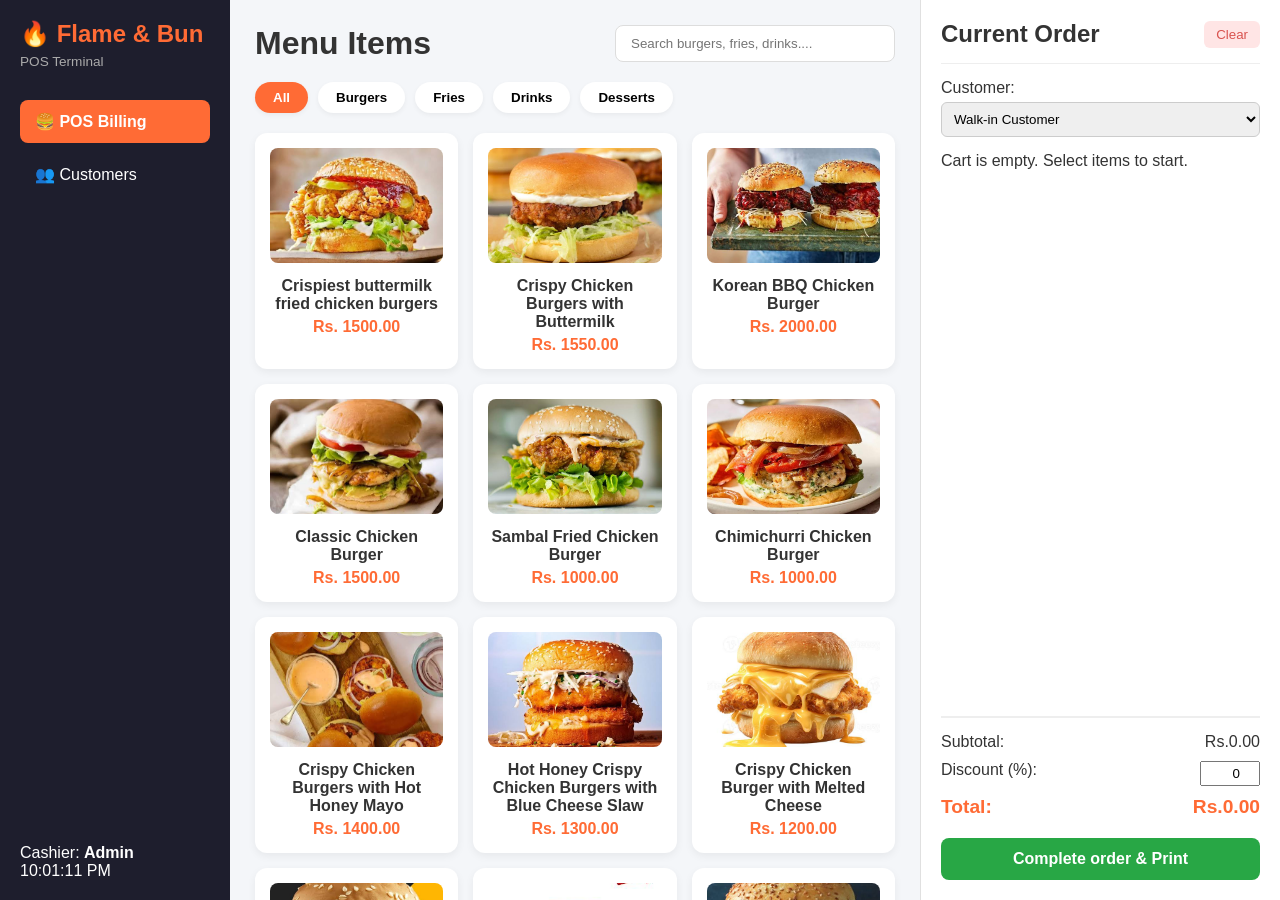
<file: index.html>
<!DOCTYPE html>
<html lang="en">
<head>
    <meta charset="UTF-8">
    <meta name="viewport" content="width=device-width, initial-scale=1.0">
    <title>Grill Master Shop</title>
    <link rel="stylesheet" href="css/style.css">
</head>
<body>
    <div class="app-container">
       <!---Sidebar Navigation--->
        <aside class="sidebar">
            <div class="brand">
                <h2>🔥 Flame & Bun</h2>
                <span>POS Terminal</span>
            </div>
            <nav>
                <a href="index.html" class="nav-link active">🍔 POS Billing</a>
                <a href="customers.html" class="nav-link">👥 Customers</a>
            </nav>
            <div class="sidebar-footer">
                <p>Cashier: <strong>Admin</strong></p>
                <p id="live-clock"></p>
            </div>
        </aside>

        <!---Main Menu Section--->
        <main class="menu-section">
            <header class="top-bar">
                <h1>Menu Items</h1>
                <input type="text" id="search-input" placeholder="Search burgers, fries, drinks....">
            </header>

            <!---Category Filter Button--->
            <div class="categories">
                <button class="cat-btn active" onclick="filterCategory('All')">All</button>
                <button class="cat-btn" onclick="filterCategory('Burgers')">Burgers</button>
                <button class="cat-btn" onclick="filterCategory('Fries')">Fries</button>
                <button class="cat-btn" onclick="filterCategory('Drinks')">Drinks</button>
                <button class="cat-btn" onclick="filterCategory('Desserts')">Desserts</button>
            </div>

            <!---Menu Cards Gride--->
            <div class="menu-grid" id="menu-grid">
                <!--Js item load in this class-->
            </div>
        </main>

        <!---Right Side Order Cart / Billing--->
        <section class="cart-section">
            <div class="cart-header">
                <h2>Current Order</h2>
                <button class="clear-btn" onclick="clearCart()">Clear</button>
            </div>

            <div class="customer-select">
                <label for="customer-dropdown">Customer:</label>
                <select id="customer-dropdown">
                    <option value="Walk-in Customer">Walk-in Customer</option>
                </select>
            </div>

            <div class="cart-items" id="cart-items">
                <p class="empty-msg">Cart is empty. Select items to start.</p>
            </div>

            <div class="cart-summary">
                <div class="summary-row">
                    <span>Subtotal:</span>
                    <span id="subtotal">Rs.0.00</span>
                </div>
                <div class="summary-row">
                    <span>Discount (%):</span>
                    <input type="number" id="discount-input" value="0" min="0" max="100" oninput="updateTotals()">
                </div>
                <div class="summary-row total-row">
                    <span>Total:</span>
                    <span id="grand-total">Rs.0.00</span>
                </div>
                <button class="checkout-btn" onclick="checkoutOrder()">Complete order & Print</button>
            </div>
        </section>
    </div>

    <!---Receipt Modal--->
    <div id="receipt-modal" class="modal hidden">
        <div class="modal-content">
            <h3>🧾 Order Receipt</h3>
            <div id="receipt-details"></div>
            <button onclick="closeModal()" class="checkout-btn">Done</button>
        </div>
    </div>

    <script src="js/data.js"></script>
    <script src="js/pos.js"></script>
</body>
</html>
</file>
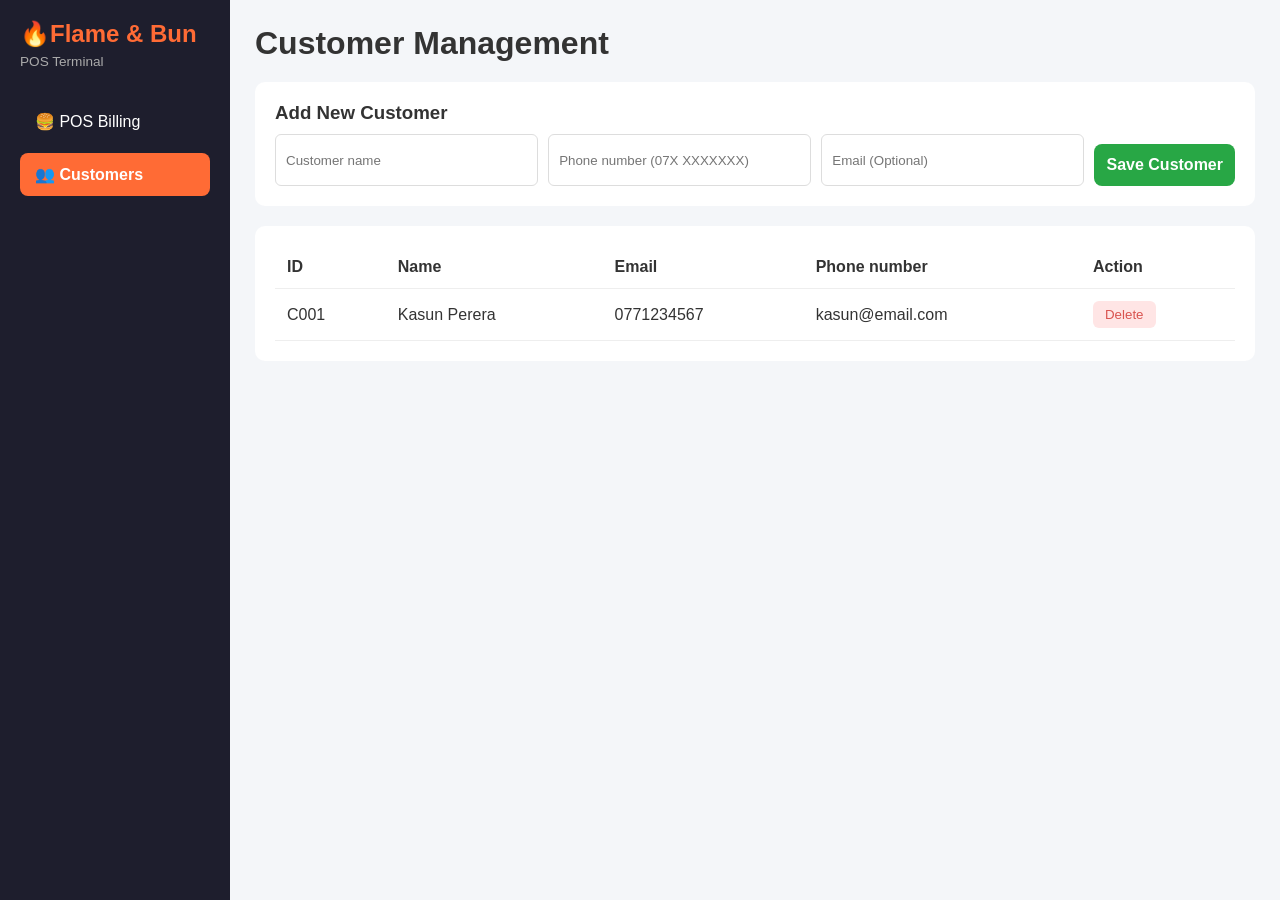
<file: customers.html>
<!DOCTYPE html>
<html lang="en">
<head>
    <meta charset="UTF-8">
    <meta name="viewport" content="width=device-width, initial-scale=1.0">
    <title>Grill Master Shop</title>
    <link rel="stylesheet" href="css/style.css">
</head>
<body>
    <!--Add customer page layout and sidebar navigation-->
    <div class="app-container">
        <aside class="sidebar">
            <div class="brand">
                <h2>🔥Flame & Bun</h2>
                <span>POS Terminal</span>
            </div>
            <nav>
                <a href="index.html" class="nav-link">🍔 POS Billing</a>
                <a href="customers.html" class="nav-link active">👥 Customers</a>
            </nav>
        </aside>

        <main class="menu-section" style="grid-column: span 2;">
            <header class="top-bar">
                <h1>Customer Management</h1>
            </header>

            <!--Add customer form-->
            <div class="form-card">
                <h3>Add New Customer</h3>
                <form id="customer-form" class="customer-form">
                    <input type="text" id="cust-name" placeholder="Customer name" required>
                    <input type="tel" id="cust-phone" placeholder="Phone number (07X XXXXXXX)" required>
                    <input type="email" id="cust-email" placeholder="Email (Optional)">
                    <button type="submit" class="checkout-btn">Save Customer</button> 
                </form>
            </div>

            <!--Customer Table-->
            <div class="table-container">
                <table>
                    <thead>
                        <tr>
                            <th>ID</th>
                            <th>Name</th>
                            <th>Email</th>
                            <th>Phone number</th>
                            <th>Action</th>
                        </tr>
                    </thead>
                    <tbody id="customer-table-body">
                        <!--customers load in this-->
                    </tbody>
                </table>
            </div>
        </main>
    </div>

    <script src="js/customers.js"></script>
</body>
</html>
</file>
<file: css/style.css>
/* Reset styles and add POS grid layout */
* {
    margin: 0;
    padding: 0;
    box-sizing: border-box;
    font-family: 'Segoe UI', Tahoma, Geneva, Verdana, sans-serif;
}

body {
    background-color: #f4f6f9;
    color: #333;
}

.app-container {
    display: grid;
    grid-template-columns: 230px 1fr 360px;
    height: 100vh;
}

/* Sidebar */
.sidebar {
    background-color: #1e1e2d;
    color: #fff;
    padding: 20px;
    display: flex;
    flex-direction: column;
    /*justify-content: space-between;*/
    position: sticky;
    top: 0;
    height: 100vh;
}

.brand h2 {
    color: #ff6b35;
    margin-bottom: 4px;
}

.brand span {
    font-size: 0.85rem;
    color: #aaa;
}

.sidebar nav {
    margin-top: 30px;
    display: flex;
    flex-direction: column;
    gap: 10px;
}

.sidebar-footer {
    margin-top: auto;
    padding-top: 20px;
}

.nav-link {
    text-decoration: none;
    color: #fff;
    padding: 12px 15px;
    border-radius: 8px;
    transition: 0.2s;
    white-space: nowrap;
}

.nav-link:hover, .nav-link.active {
    background-color: #ff6b35;
    color: #fff;
    font-weight: bold;
}

/* Menu Section */
.menu-section {
    padding: 25px;
    overflow-y: auto;
}

.top-bar {
    display: flex;
    justify-content: space-between;
    align-items: center;
    margin-bottom: 20px;
}

#search-input {
    padding: 10px 15px;
    width: 280px;
    border: 1px solid #ddd;
    border-radius: 8px;
    outline: none;
}

.categories {
    display: flex;
    gap: 10px;
    margin-bottom: 20px;
}

.cat-btn {
    padding: 8px 18px;
    border: none;
    background: #fff;
    border-radius: 20px;
    cursor: pointer;
    font-weight: 600;
    box-shadow: 0 2px 5px rgba(0, 0, 0, 0.05);
}

.cat-btn.active {
    background: #ff6b35;
    color: #fff;
}

.menu-grid {
    display: grid;
    grid-template-columns: repeat(auto-fill, minmax(180px, 1fr));
    gap: 15px;
}

.food-card {
    background: #fff;
    border-radius: 12px;
    padding: 15px;
    text-align: center;
    box-shadow: 0 3px 8px rgba(0, 0, 0, 0.06);
    cursor: pointer;
    transition: transform 0.2s;
}

.food-card:hover {
    transform: translateY(-4px);
    border: 1px solid #ff6b35;
}

.food-img {
    width: 100%;
    height: 115px;
    object-fit: cover;
    border-radius: 8px;
    margin-bottom: 10px;
}

.food-card h4 {
    font-size: 1rem;
    margin-bottom: 5px;
}

.food-card p {
    color: #ff6b35;
    font-weight: bold;
}

/* Cart Section */
.cart-section {
    background: #fff;
    border-left: 1px solid #e0e0e0;
    padding: 20px;
    display: flex;
    flex-direction: column;
}

.cart-header {
    display: flex;
    justify-content: space-between;
    align-items: center;
    padding-bottom: 15px;
    border-bottom: 1px solid #eee;
}

.clear-btn {
    background: #ffe5e5;
    color: #d9534f;
    border: none;
    padding: 6px 12px;
    border-radius: 6px;
    cursor: pointer;
}

.customer-select {
    margin: 15px 0;
    display: flex;
    flex-direction: column;
    gap: 5px;
}

.customer-select select {
    padding: 8px;
    border-radius: 6px;
    border: 1px solid #ccc;
}

.cart-items {
    flex: 1;
    overflow-y: auto;
    margin-bottom: 15px;
}

.cart-item {
    display: flex;
    justify-content: space-between;
    align-items: center;
    padding: 10px 0;
    border-bottom: 1px dashed #eee;
}

.qty-controls button {
    width: 24px;
    height: 24px;
    border: none;
    background: #eee;
    border-radius: 4px;
    cursor: pointer;
    font-weight: bold;
}

.cart-summary {
    border-top: 2px solid #eee;
    padding-top: 15px;
}

.summary-row {
    display: flex;
    justify-content: space-between;
    margin-bottom: 10px;
}

.summary-row input {
    width: 60px;
    text-align: right;
    padding: 3px;
}

.total-row {
    font-size: 1.2rem;
    font-weight: bold;
    color: #ff6b35;
}

.checkout-btn {
    width: 100%;
    padding: 12px;
    background: #28a745;
    color: #fff;
    border: none;
    border-radius: 8px;
    font-size: 1rem;
    font-weight: bold;
    cursor: pointer;
    margin-top: 10px;
}

.checkout-btn:hover {
    background: #218838;
}

/* Customer page style */
.form-card {
    background: #fff;
    padding: 20px;
    border-radius: 10px;
    margin-bottom: 20px;
}

.customer-form {
    display: grid;
    grid-template-columns: 1fr 1fr 1fr auto;
    gap: 10px;
    margin-top: 10px;
}

.customer-form input {
    padding: 10px;
    border: 1px solid #ddd;
    border-radius: 6px;
}

.table-container {
    background: #fff;
    padding: 20px;
    border-radius: 10px;
}

table {
    width: 100%;
    border-collapse: collapse;
}

th, td {
    padding: 12px;
    text-align: left;
    border-bottom: 1px solid #eee;
}

/* Modal */
.modal {
    position: fixed;
    top: 0; left: 0; right: 0; bottom: 0;
    background: rgba(0, 0, 0, 0.05);
    display: flex;
    justify-content: center;
    align-items: center;
}

.modal.hidden {
    display: none;
}

.modal-content {
    background: #fff;
    padding: 25px;
    border-radius: 12px;
    width: 350px;
}
</file>
